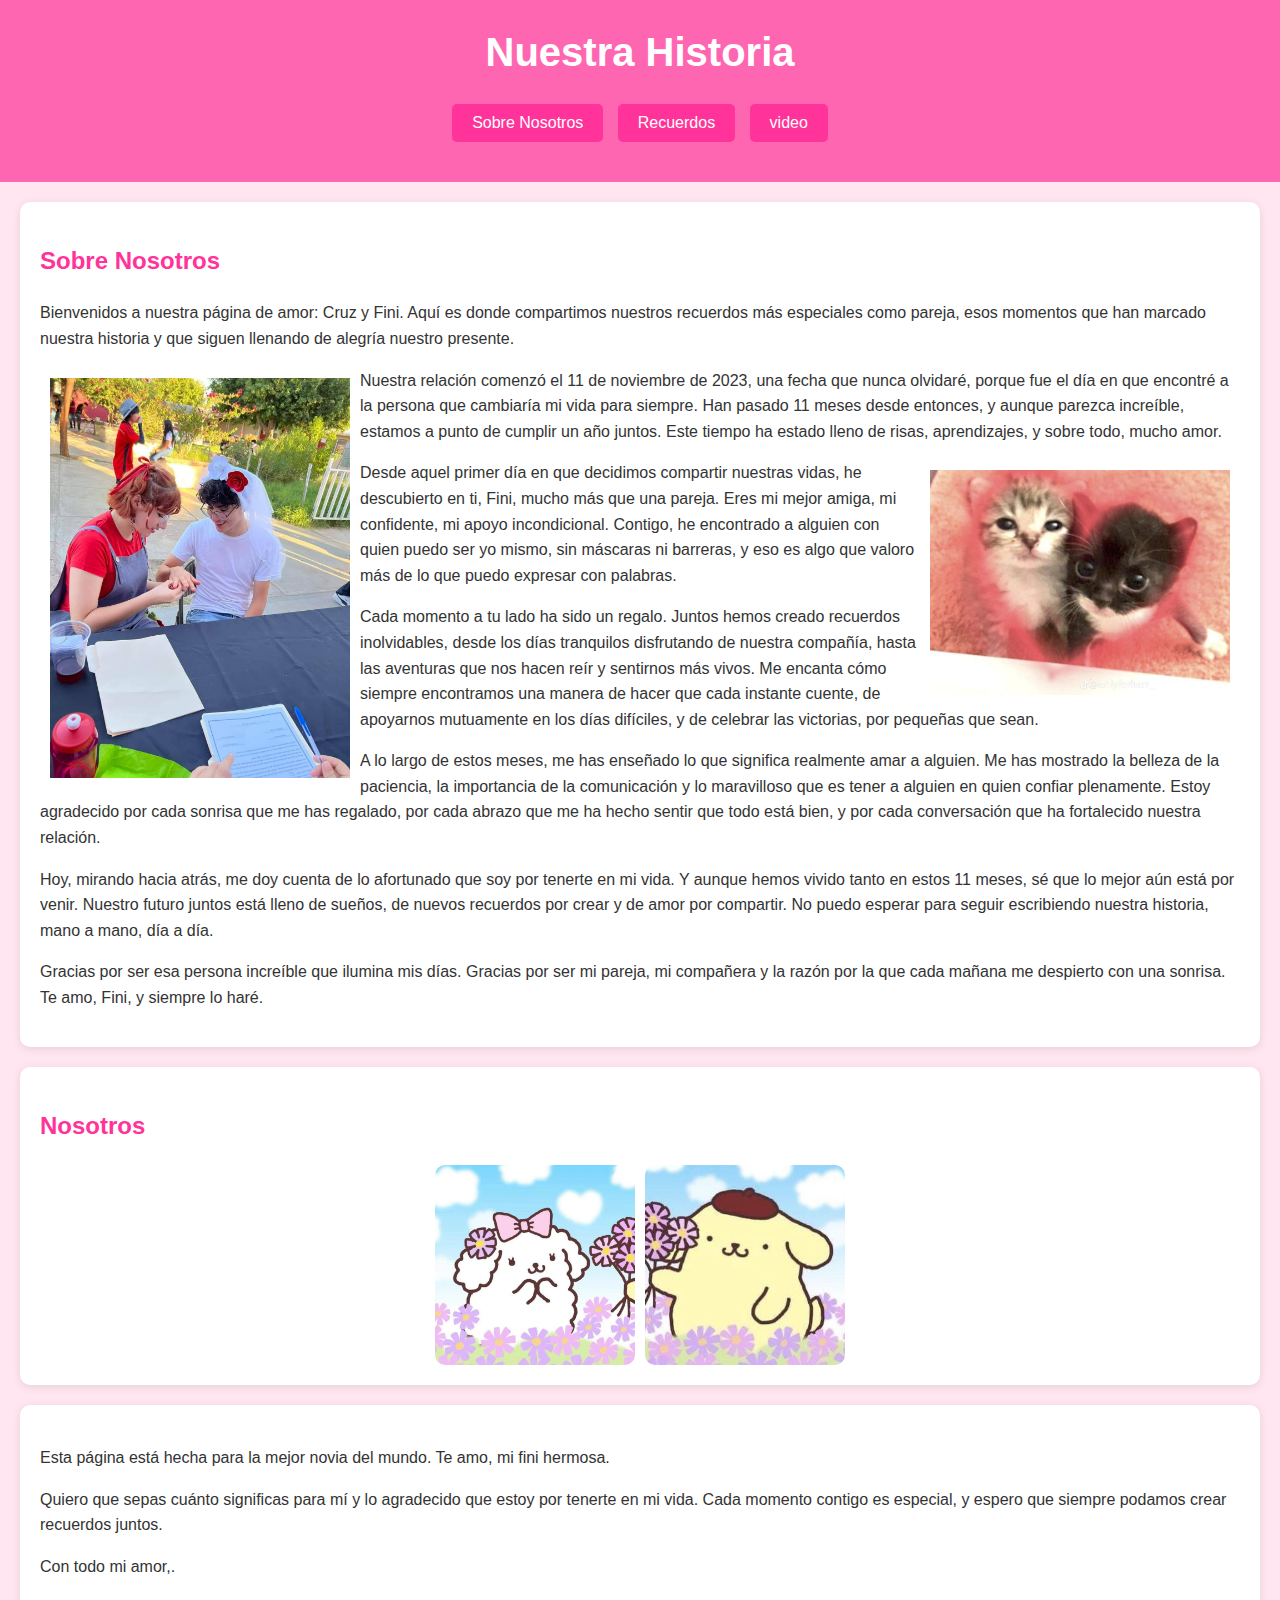
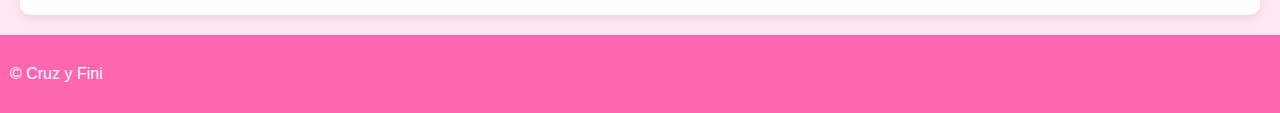
<file: index.html>
<!DOCTYPE html>
<html lang="es">
<head>
    <meta charset="UTF-8">
    <meta name="viewport" content="width=device-width, initial-scale=1.0">
    <title>Nuestra Historia</title>
    <link rel="stylesheet" href="styl.css">
</head>
<body>
    <header>
        <h1>Nuestra Historia</h1>
        <!-- Botones de navegación -->
        <nav>
            <button><a href="#informacion">Sobre Nosotros</a></button>
            <button><a href="amor.html">Recuerdos</a></button>
            <button><a href="amor2.html">video</a></button>
        </nav>
    </header>
    
  <!-- Sección de Información -->
<section id="informacion" class="clearfix">
    <h2>Sobre Nosotros</h2>
    <p>Bienvenidos a nuestra página de amor: Cruz y Fini. Aquí es donde compartimos nuestros recuerdos más especiales como pareja, esos momentos que han marcado nuestra historia y que siguen llenando de alegría nuestro presente.</p>
    
    <img src="boda.jpg" alt="Cruz y Fini" class="float-left"> <!-- Imagen en el lado izquierdo -->
    
    <p>Nuestra relación comenzó el 11 de noviembre de 2023, una fecha que nunca olvidaré, porque fue el día en que encontré a la persona que cambiaría mi vida para siempre. Han pasado 11 meses desde entonces, y aunque parezca increíble, estamos a punto de cumplir un año juntos. Este tiempo ha estado lleno de risas, aprendizajes, y sobre todo, mucho amor.</p>

    <img src="gato.jpeg" alt="Momentos juntos" class="float-right"> <!-- Imagen en el lado derecho -->
    
    <p>Desde aquel primer día en que decidimos compartir nuestras vidas, he descubierto en ti, Fini, mucho más que una pareja. Eres mi mejor amiga, mi confidente, mi apoyo incondicional. Contigo, he encontrado a alguien con quien puedo ser yo mismo, sin máscaras ni barreras, y eso es algo que valoro más de lo que puedo expresar con palabras.</p>
    
    <p>Cada momento a tu lado ha sido un regalo. Juntos hemos creado recuerdos inolvidables, desde los días tranquilos disfrutando de nuestra compañía, hasta las aventuras que nos hacen reír y sentirnos más vivos. Me encanta cómo siempre encontramos una manera de hacer que cada instante cuente, de apoyarnos mutuamente en los días difíciles, y de celebrar las victorias, por pequeñas que sean.</p>

    <p>A lo largo de estos meses, me has enseñado lo que significa realmente amar a alguien. Me has mostrado la belleza de la paciencia, la importancia de la comunicación y lo maravilloso que es tener a alguien en quien confiar plenamente. Estoy agradecido por cada sonrisa que me has regalado, por cada abrazo que me ha hecho sentir que todo está bien, y por cada conversación que ha fortalecido nuestra relación.</p>

    <p>Hoy, mirando hacia atrás, me doy cuenta de lo afortunado que soy por tenerte en mi vida. Y aunque hemos vivido tanto en estos 11 meses, sé que lo mejor aún está por venir. Nuestro futuro juntos está lleno de sueños, de nuevos recuerdos por crear y de amor por compartir. No puedo esperar para seguir escribiendo nuestra historia, mano a mano, día a día.</p>    
    <p>Gracias por ser esa persona increíble que ilumina mis días. Gracias por ser mi pareja, mi compañera y la razón por la que cada mañana me despierto con una sonrisa. Te amo, Fini, y siempre lo haré.</p>
</section>

    
    <!-- Sección de Recuerdos (Galería de fotos) -->
    <section id="recuerdos">
        <h2>Nosotros</h2>
        <div class="gallery">
            <!-- Aquí puedes agregar tus fotos -->
            
            <img src="pop.jpeg" alt="Recuerdo 2">
            <img src="poop.jpeg" alt="Recuerdo 3">
            
        </div>
    </section>

    <!-- Nueva sección de contacto -->
    <section id="contacto">
        <h2></h2>
        <p>Esta página está hecha para la mejor novia del mundo. Te amo, mi fini hermosa.</p>
        <p>Quiero que sepas cuánto significas para mí y lo agradecido que estoy por tenerte en mi vida. Cada momento contigo es especial, y espero que siempre podamos crear recuerdos juntos.</p>   
        <p>Con todo mi amor,.</p>
    </section>

    <footer>
        <p>&copy; Cruz y Fini</p>
    </footer>
</body>
</html>
</file>
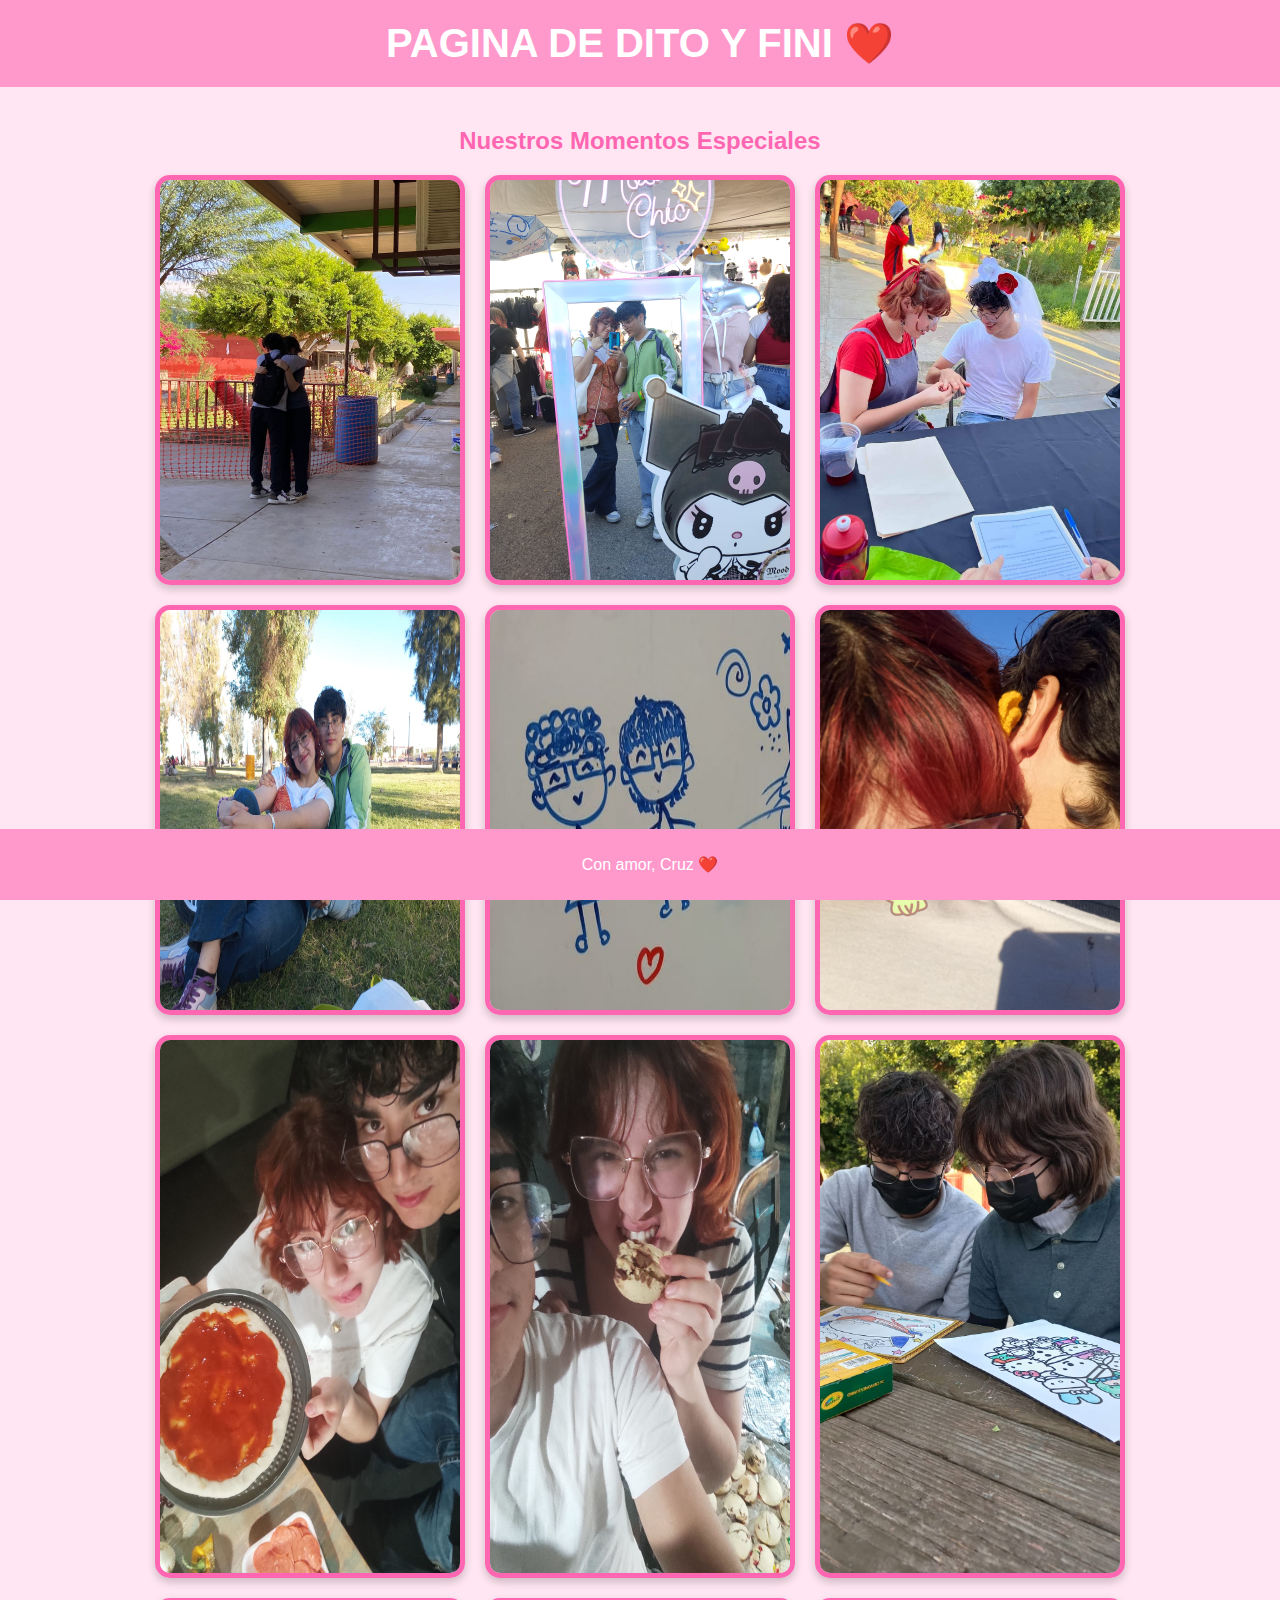
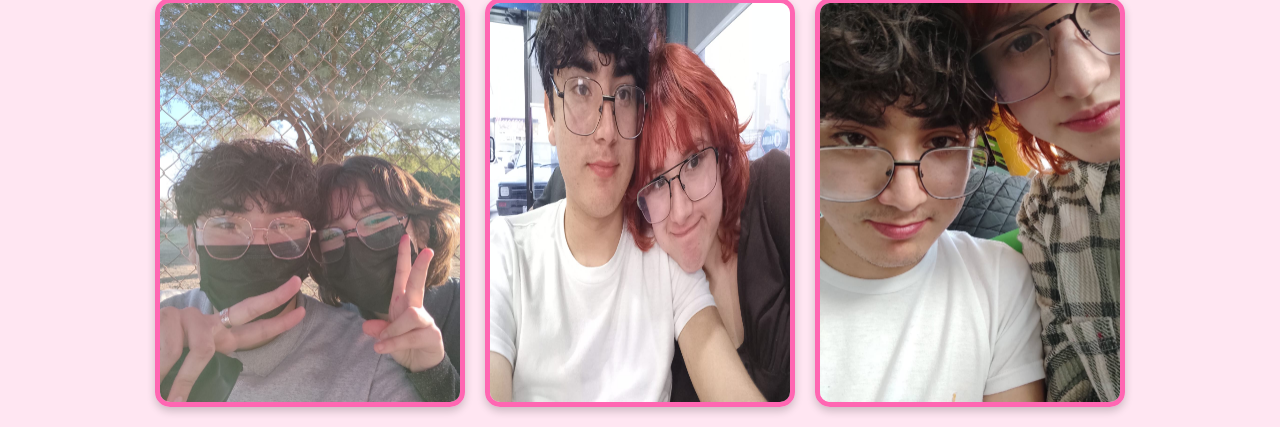
<file: amor.html>
<!DOCTYPE html>
<html lang="es">
<head>
    <meta charset="UTF-8">
    <meta name="viewport" content="width=device-width, initial-scale=1.0">
    <meta http-equiv="X-UA-Compatible" content="IE=edge">
    <title>11 Meses Juntos</title>
    <link rel="stylesheet" href="style.css">
</head>
<body>
    <header>
        <h1>PAGINA DE DITO Y FINI ❤️</h1>
    </header>

    <section class="gallery">
        <h2>Nuestros Momentos Especiales</h2>
        <div class="images">
            <img src="relax.jpeg" alt="Primer Imagen">
            <img src="tianguis.jpg" alt="Segunda Imagen">
            <img src="boda.jpg" alt="Tercer Imagen">
            <img src="park.jpeg" alt="Tercer Imagen">
            <img src="nosotros.jpg" alt="Tercer Imagen">
            <img src="amor.jpeg" alt="Tercer Imagen">
            <img src="pizza.jpeg" alt="Tercer Imagen">
            <img src="galleta.jpeg" alt="Tercer Imagen">
            <img src="color.jpeg" alt="Tercer Imagen">
            <img src="feliz.jpeg" alt="Tercer Imagen">
            <img src="junto.jpeg" alt="Tercer Imagen">
            <img src="l.jpeg" alt="Tercer Imagen">
        </div>
    </section>

    <footer>
        <p>Con amor, Cruz ❤️</p>
    </footer>
</body>
</html>
</file>
<file: styl.css>
body {
    font-family: 'Arial', sans-serif; /* Tipografía */
    background-color: #ffe6f0; /* Color de fondo */
    color: #333; /* Color del texto */
    line-height: 1.6; /* Espaciado entre líneas */
    margin: 0;
    padding: 0;
}

header {
    background-color: #ff66b2; /* Color del encabezado */
    padding: 20px;
    color: white;
    text-align: center;
}

h1 {
    font-size: 2.5rem; /* Tamaño de fuente para el título */
    margin: 0; /* Margen superior e inferior */
}

h2 {
    color: #ff3399; /* Color para los subtítulos */
    margin: 20px 0; /* Margen para los subtítulos */
}

nav {
    margin: 20px 0; /* Espaciado de navegación */
}

nav button {
    background-color: #ff3399; /* Color de fondo de los botones */
    border: none;
    padding: 10px 20px;
    color: white;
    font-size: 16px;
    margin: 0 5px; /* Espaciado entre botones */
    border-radius: 5px; /* Esquinas redondeadas */
    cursor: pointer;
    transition: background-color 0.3s; /* Transición suave para el hover */
}

nav button:hover {
    background-color: #ff4d94; /* Color de fondo al pasar el mouse */
}

nav a {
    color: white; /* Color del texto en los enlaces */
    text-decoration: none; /* Sin subrayado */
}

section {
    margin: 20px; /* Margen para las secciones */
    padding: 20px; /* Relleno para las secciones */
    border-radius: 10px; /* Esquinas redondeadas */
    background-color: #fff; /* Color de fondo de las secciones */
    box-shadow: 0 2px 10px rgba(0, 0, 0, 0.1); /* Sombra suave */
}

.gallery {
    display: flex; /* Disposición en flexbox */
    justify-content: center; /* Centra el contenido */
    gap: 10px; /* Espaciado entre imágenes */
    flex-wrap: wrap; /* Permite que las imágenes se ajusten */
}

.gallery img {
    width: 200px; /* Ancho de las imágenes */
    height: 200px; /* Alto de las imágenes */
    object-fit: cover; /* Mantiene la proporción de las imágenes */
    border-radius: 10px; /* Esquinas redondeadas para las imágenes */
    transition: transform 0.3s; /* Transición suave para el hover */
}

.gallery img:hover {
    transform: scale(1.05); /* Efecto de zoom al pasar el mouse */
}

footer {
    margin-top: 20px; /* Margen superior para el pie de página */
    padding: 10px; /* Relleno para el pie de página */
    background-color: #ff66b2; /* Color de fondo del pie de página */
    color: white; /* Color del texto en el pie de página */
}
.float-left {
    float: left; /* Hace que la imagen flote a la izquierda */
    margin: 10px; /* Margen alrededor de la imagen */
    width: 300px; /* Ancho de la imagen */
}

.float-right {
    float: right; /* Hace que la imagen flote a la derecha */
    margin: 10px; /* Margen alrededor de la imagen */
    width: 300px; /* Ancho de la imagen */
}
</file>
<file: style.css>
/* Estilos generales */
body {
    font-family: 'Arial', sans-serif;
    background-color: #ffe6f2; /* Fondo rosado claro */
    color: #333;
    margin: 0;
    padding: 0;
    text-align: center;
}

header {
    background-color: #ff99cc; /* Encabezado rosado */
    padding: 20px;
    color: white;
}

h1 {
    font-size: 2.5em;
    margin: 0;
}

h2 {
    color: #ff66b2;
}

.gallery {
    padding: 20px;
}

.images {
    display: flex;
    justify-content: center;
    gap: 20px;
    flex-wrap: wrap;
}

.images img {
    width: 300px;
    height: auto;
    border: 5px solid #ff66b2; /* Marco rosa */
    border-radius: 15px;
    box-shadow: 0 4px 8px rgba(0, 0, 0, 0.2);
    transition: transform 0.3s ease, box-shadow 0.3s ease; /* Transición suave */
}

/* Efecto cuando pasas el cursor sobre la imagen */
.images img:hover {
    transform: scale(1.1); /* Aumenta el tamaño de la imagen */
    box-shadow: 0 8px 16px rgba(0, 0, 0, 0.3); /* Aumenta la sombra */
}

/* Efecto al hacer clic en la imagen */
.images img:active {
    transform: scale(0.9); /* Reduce un poco la imagen al hacer clic */
    box-shadow: 0 4px 8px rgba(0, 0, 0, 0.1); /* Sombra reducida */
}

footer {
    background-color: #ff99cc;
    padding: 10px;
    color: white;
    position: fixed;
    bottom: 0;
    width: 100%;
}
</file>
